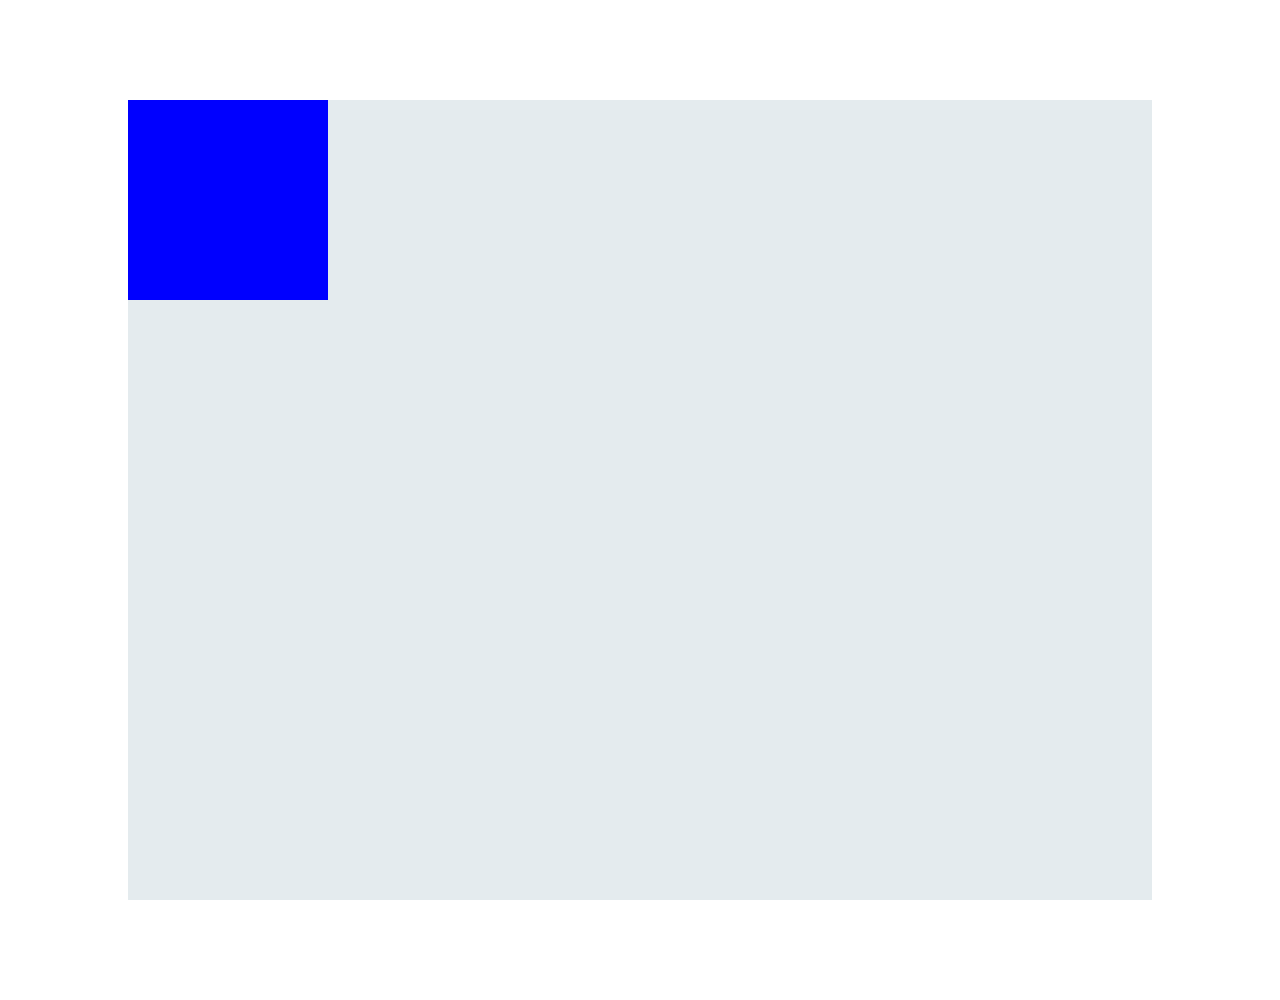
<file: animação com css/index.html>
<html lang="en">
<head>
    <meta charset="UTF-8">
    <meta http-equiv="X-UA-Compatible" content="IE=edge">
    <meta name="viewport" content="width=device-width, initial-scale=1.0">
    <title>Animaçães com CSS</title>
    <link rel="stylesheet" type="text/css" href="style.css"  />
</head>
<body>
    <main>
        <div class="quadrado"></div>
    </main>
</body>
</html>
</file>
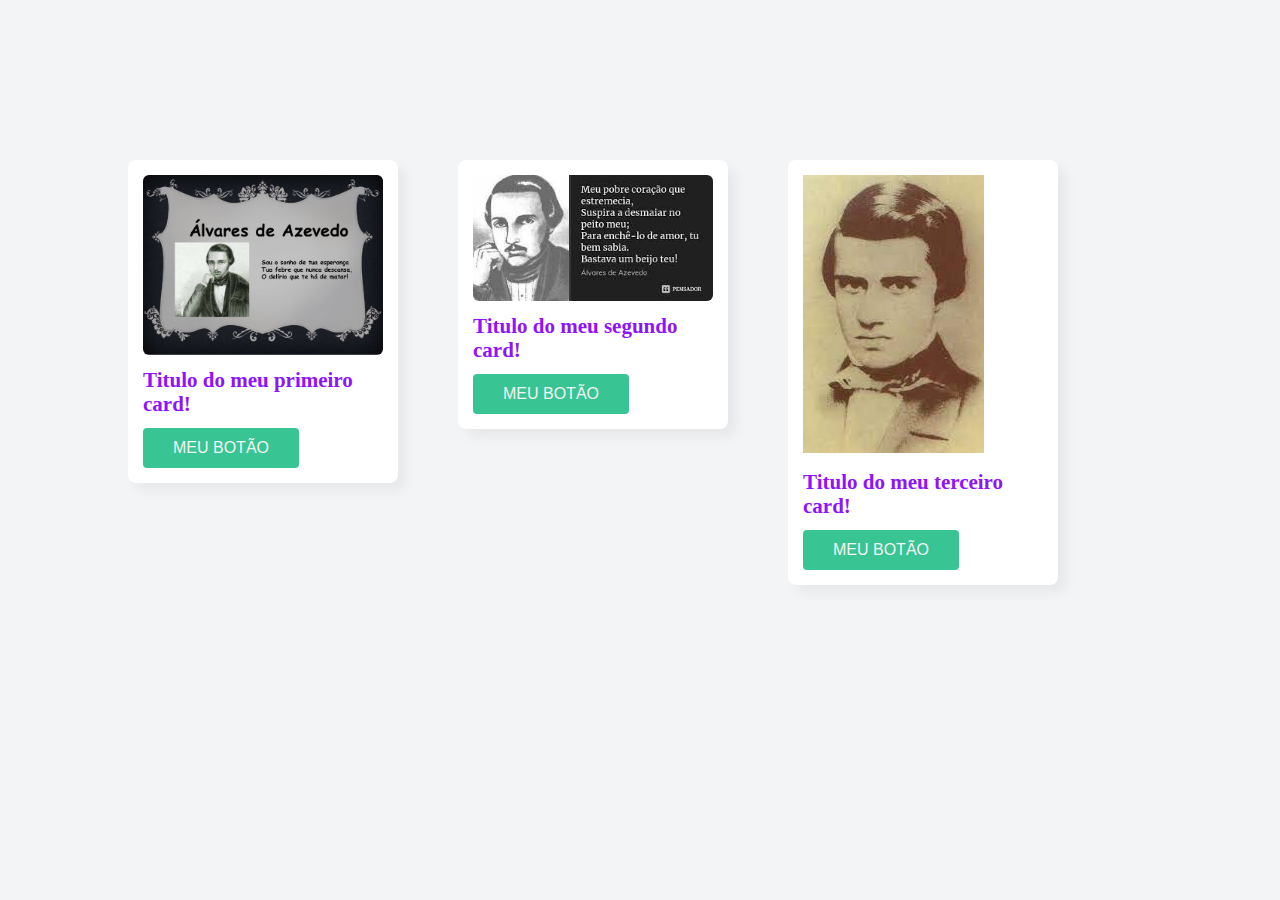
<file: atomic design/index.html>
<!DOCTYPE html>
<html lang="en">
<head>
    <meta charset="UTF-8">
    <meta http-equiv="X-UA-Compatible" content="IE=edge">
    <meta name="viewport" content="width=device-width, initial-scale=1.0">
    <title>Document</title>
    <link rel="stylesheet" type="text/css" href="css/style.css" />
</head>
<body>
  <main>
      <div class="card-container" >
        <div class="card">
        <img 
        src="images/lvares-de-azevedo-poemas-1-638.jpg"
         alt="Alvares" 
          title="Alvares"
          class="card-image"
        />
         <div class="card-body">
          <h1>Titulo do meu primeiro card!</h1>
        </div>

         <div class="card-footer">
          <a href="http://codesigners" class="btn">Meu Botão</a>
         </div>
        </div>
      </div>
      </div>
      <div class="card-container" >
        <div class="card">
        <img 
        src="images/download (1).jpg"
         alt="Alvares" 
          title="Alvares"
          class="card-image"
        />
         <div class="card-body">
          <h1>Titulo do meu segundo card!</h1>
        </div>

         <div class="card-footer">
          <a href="http://codesigners" class="btn">Meu Botão</a>
         </div>
        </div>
      </div>
      </div>
      <div class="card-container" >
        <div class="card">
        <img 
        src="images/download.jpg"
         alt="Alvares" 
          title="Alvares"
          
        />
         <div class="card-body">
          <h1>Titulo do meu terceiro card!</h1>
        </div>

         <div class="card-footer">
          <a href="http://codesigners" class="btn">Meu Botão</a>
         </div>
        </div>
      </div>
      </div>
</main>
</body>
</html>
</file>
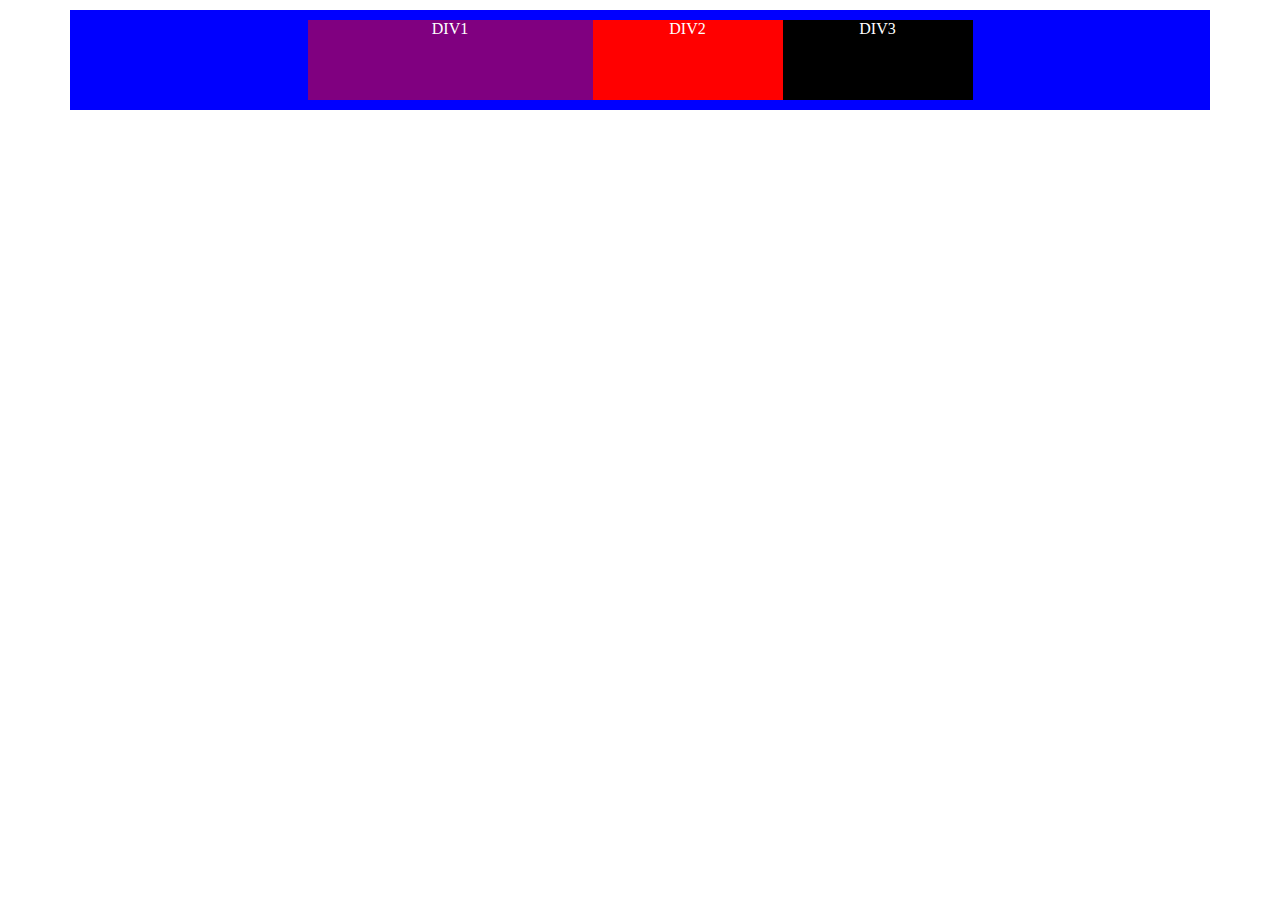
<file: bootstrap grid system/index.html>
<html lang="pt-br">
<head>
    <meta charset="UTF-8">
    <meta http-equiv="X-UA-Compatible" content="IE=edge">
    <meta name="viewport" content="width=device-width, initial-scale=1.0">
    <title>Bootstrap CSS Grid</title>
    <link rel="stylesheet" type="text/css" href="css/bootstrap-grid.css" />
    <link rel="stylesheet" type="text/css" href="css/style.css" />
</head>

<body>

<div class="my-box  container">

<div class="row justify-content-center">
<div class="col-sm-12 col-lg-3 div-1">DIV1</div>
<div class="col-sm-12 col-lg-2 div-2">DIV2</div>
<div class="col-sm-12 col-lg-2 div-3">DIV3</div> 
    
</body>
</html>
</file>
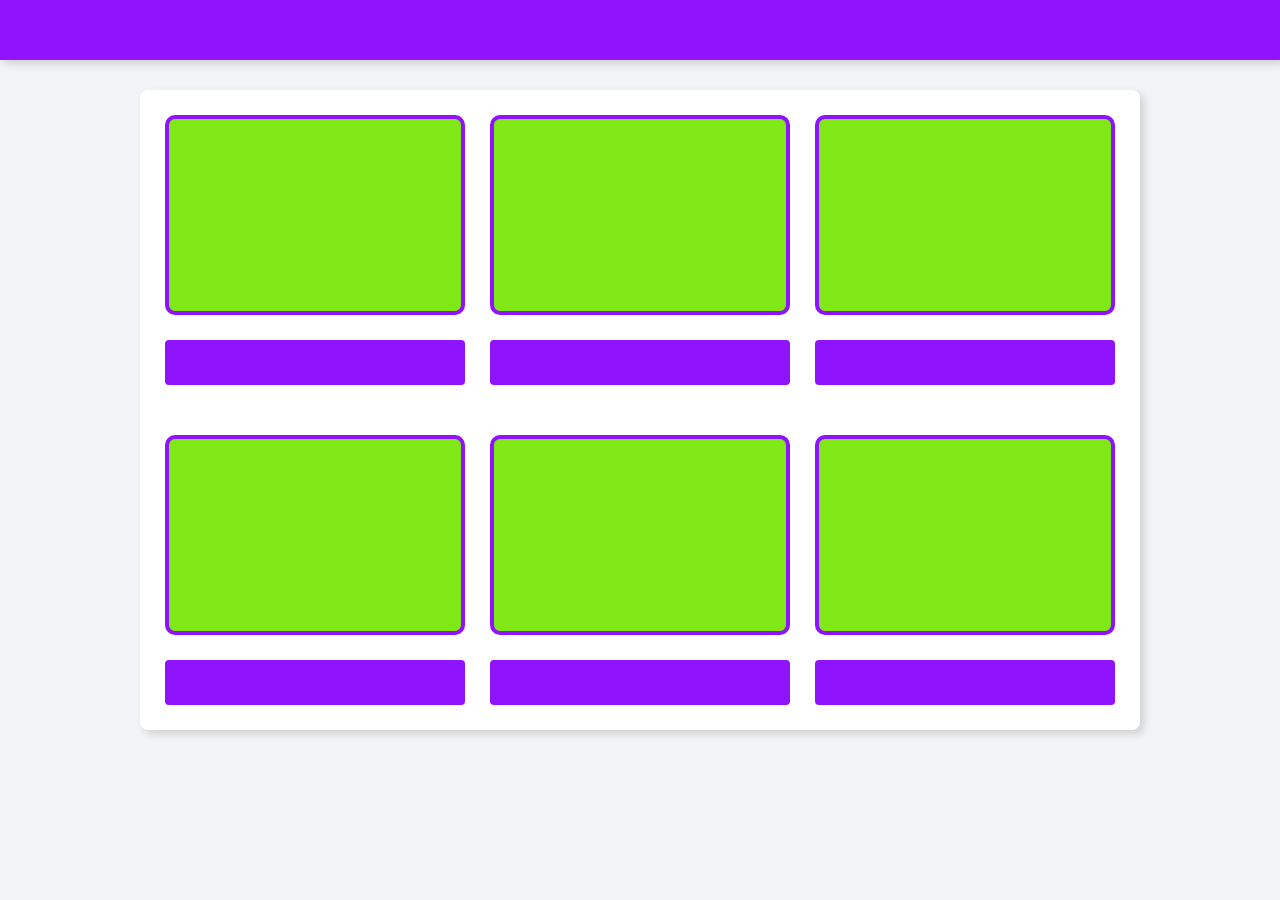
<file: exercicio css/index.html>
<!DOCTYPE html>
<html lang="en">
<head>
    <meta charset="UTF-8">
    <meta http-equiv="X-UA-Compatible" content="IE=edge">
    <meta name="viewport" content="width=device-width, initial-scale=1.0">
    <title>Exercício 01 CSS</title>

    <link rel="stylesheet" type="text/css" href="style.css" />
</head>

<body>
<header></header>

 <main> 
     <div class="box-container">
         <div class="box"></div>
         <div class="btn"></div>
     </div>

     <div class="box-container">
        <div class="box"></div>
        <div class="btn"></div>
     </div>

     <div class="box-container">
        <div class="box"></div>
        <div class="btn"></div>
    </div>

    <div class="box-container">
        <div class="box"></div>
        <div class="btn"></div>
    </div>
   
    <div class="box-container">
        <div class="box"></div>
        <div class="btn"></div>
    </div>

    <div class="box-container">
        <div class="box"></div>
        <div class="btn"></div>
    </div>
   </main>     
</body>
</html>
</file>
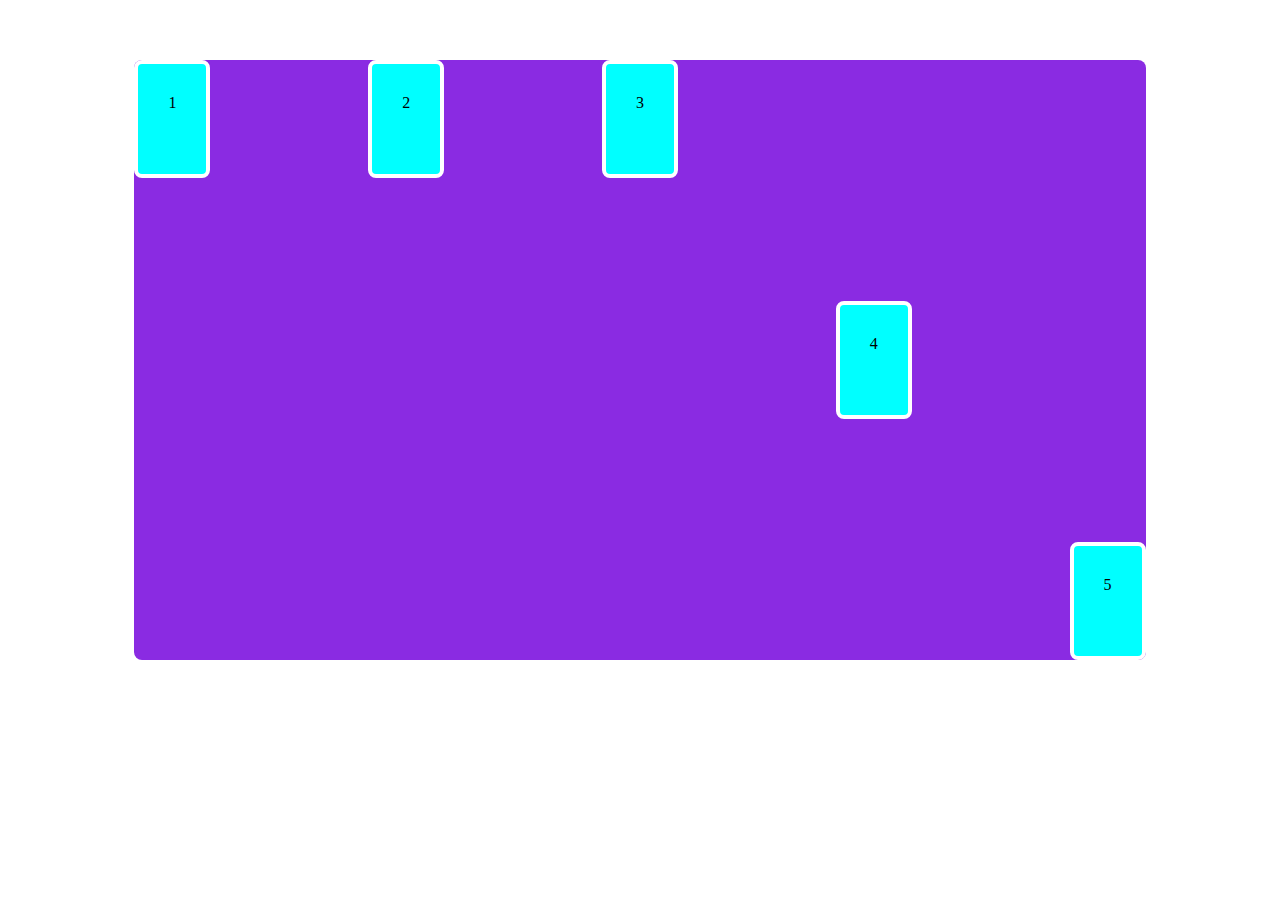
<file: flexbox/index.html>
<html lang="en">
<head>
    <meta charset="UTF-8">
    <meta http-equiv="X-UA-Compatible" content="IE=edge">
    <meta name="viewport" content="width=device-width, initial-scale=1.0">
    <link rel="stylesheet" type="text/css" href="style.css" />
    <title>Flexbox - Display Flex e Flex-Direction</title> 
</head>


<body>
    <div class="my-container">
        <div class="my-item">
            1
        </div>

        <div class="my-item">
            2
        </div>

        <div class="my-item self-top">
            3
        </div>

        <div class="my-item self-center">
            4
        </div>
        <div class="my-item self-bottom">
            5
        </div>


    </div>
    
</body>
</html>
</file>
<file: animação com css/style.css>
@keyframes myBoxAnim {
    0% {
        background-color: blue;
        width: 200px;
        height: 200px;
        border-radius: 0;    
    }
    30% {
        background-color: red;
        width: 400px;
        height: 100px;
        transform: translate(300px, 300px); rotate(0deg);
        border-radius: 0;
    }
    70% {
        background-color: purple;
        width: 400px;
        height: 100px;
        transform: translate(0, 0) rotate(0deg);
        border-radius: 50%;

    }
    100% {
        background-color: yellowgreen;
        width: 200px;
        height: 200px;
        transform: translate(800px, 600px);  rotate(360deg);
        border-radius: 0;
    }
}


body {
    margin: 0;
    padding: 0;
}

main {
    width: 80%;
    height: 800px;
    display: table;
    background-color: #e4ebee;
    margin: 100px auto;

}

.quadrado {
    display: block;
    width: 200px;
    height: 200px;
    background-color: blue;
    transition: all 3s ease-in;
    animation: myBoxAnim 3s forwards;
}
</file>
<file: atomic design/css/style.css>
body {
    background-color: #f2f4f5;
    margin: 0;
}

main {
    width: 80%;
    display: table;
    margin: 100px auto 0 auto;

}

.card-container {
    width: 270px;
    display: table;
    float: left;
    margin: 60px 60px 0 0;
}

.card {
    width: 100%;
    display: table;
    background-color: #fff;
    border-radius: 8px;
    box-shadow: 8px 8px 12px rgba(0, 0, 0, 0.05);
    padding: 15px;
    box-sizing: border-box;

}

.card .card-image {
    width: 100%;
    max-width: 100%;
    height: auto;
    border-radius: 6px;
    display: block;
    
}

.card .card-image-top {
    position: relative;
    top: -55px;
    margin-bottom: -55px;

}

.card .card-body {
    width: 100%;
    display: table;
    margin-top: 13px;
}

.card .card-body h1 {
    font-family: Arial, rgb(26, 25, 25), Helvetica, sans-serif;
    font-size: 21px;
    line-height: 24px;
    color: #9013fe;
    margin: 0;
}



.card .card-footer {
    width: 100%;
    display: table;
}

.card .card-footer {
    width: 100%;


}


.btn {
    width: auto;
    height: 40px;
    display: inline-block ;
    background-color: #39c493;
    color: #f2f4f5;
    font-family: Arial, Helvetica, sans-serif;
    font-size: 16px;
    text-transform: uppercase;
    text-align: center;
    line-height: 40px;
    text-decoration: none;
    margin-top: 12px;
    padding: 0 30px;
    border-radius: 4px;
    box-sizing: border-box;
}
</file>
<file: bootstrap grid system/css/style.css>
body {
    margin:  0;
    padding: 0;
}
.my-box {
    background-color: blue;
    height: 100px;
}

.my-box div {
    height: 80px;
    margin-top: 10px;
    text-align: center;
    color: #fff;
}

.my-box .div-1 {
    background-color: purple;
}
.my-box .div-2 {
    background-color: red;
}

.my-box .div-3 {
    background-color: black;
}
</file>
<file: exercicio css/style.css>
body { 
    background-color: #f2f4f5;
    margin: 0;
}

header {
    width: 100%;
    height: 60px;
    background-color: #9013fe;
    display: block;
    box-shadow: 4px 4px 8px rgba(0, 0, 0, 0.15);
}

main {
    width: 1000px;
    display: table;
    background-color: #fff;
    border-radius: 8px;
    margin-top: 30px;
    margin-left: auto;
    margin-right:auto;
    box-shadow: 4px 4px 8px rgba(0, 0, 0, 0.15);
}

.box-container {
    width: 300px;
    margin-left: 25px;
    margin-top: 25px;
    margin-bottom: 25px;
    display: table;
    float: left;
}

.box {
    width: 100%;
    height: 200px;
    display: block;
    background-color: #80e817;
    border-radius: 10px;
    border: 4px solid #9013fe;
    box-sizing: border-box;
}

.btn {
    width: 300px;
    height: 45px;
    background-color: #9013fe;
    border-radius: 4px;
    display: block;
    margin-top: 25px;
}
.clearfix {
    width: 100%;
    height: 1px;
    display: block;
    clear: both;
}
</file>
<file: flexbox/style.css>
.my-container {
    display: flex;
    width: 80%;
    height: 600px;
    margin: 60px auto;
    background-color: blueviolet;
    border-radius: 8px;
   /* flex-direction: row;
    flex-wrap: wrap; */
    flex-flow: row nowrap;
    justify-content: space-between;
    align-items: flex-start;
    align-content: center;    
    
}

.my-item {
    height: 50px;
    background-color: aqua;
    border-radius: 8px;
    padding: 30px;
    border: 4px solid #fff; 
    
}

.order-1 {
    order: 1;
}

.order-2 {
    order: 2;
}

.order-3 {
    order: 3;
}

.order-4 {
    order: 4;
}

.grow-1 {
    flex-grow: 1;
}

.grow-2 {
    flex-grow: 2;
}

.grow-5 {
    flex-grow: 5;
}

.shrink-1 {
    flex-shrink: 1;
}

.shrink-2 {
    flex-shrink: 2;
}

.shrink-5 {
    flex-shrink: 5;
}

.flex-grow-3  {
    flex: 3 1 auto;
}

.flex-shrink-3  {
    flex: 0 3 auto;
}

.self-top  {
    align-self: flex-start;
}

.self-center  {
    align-self: center;
}

.self-bottom  {
    align-self: flex-end;
}
</file>
